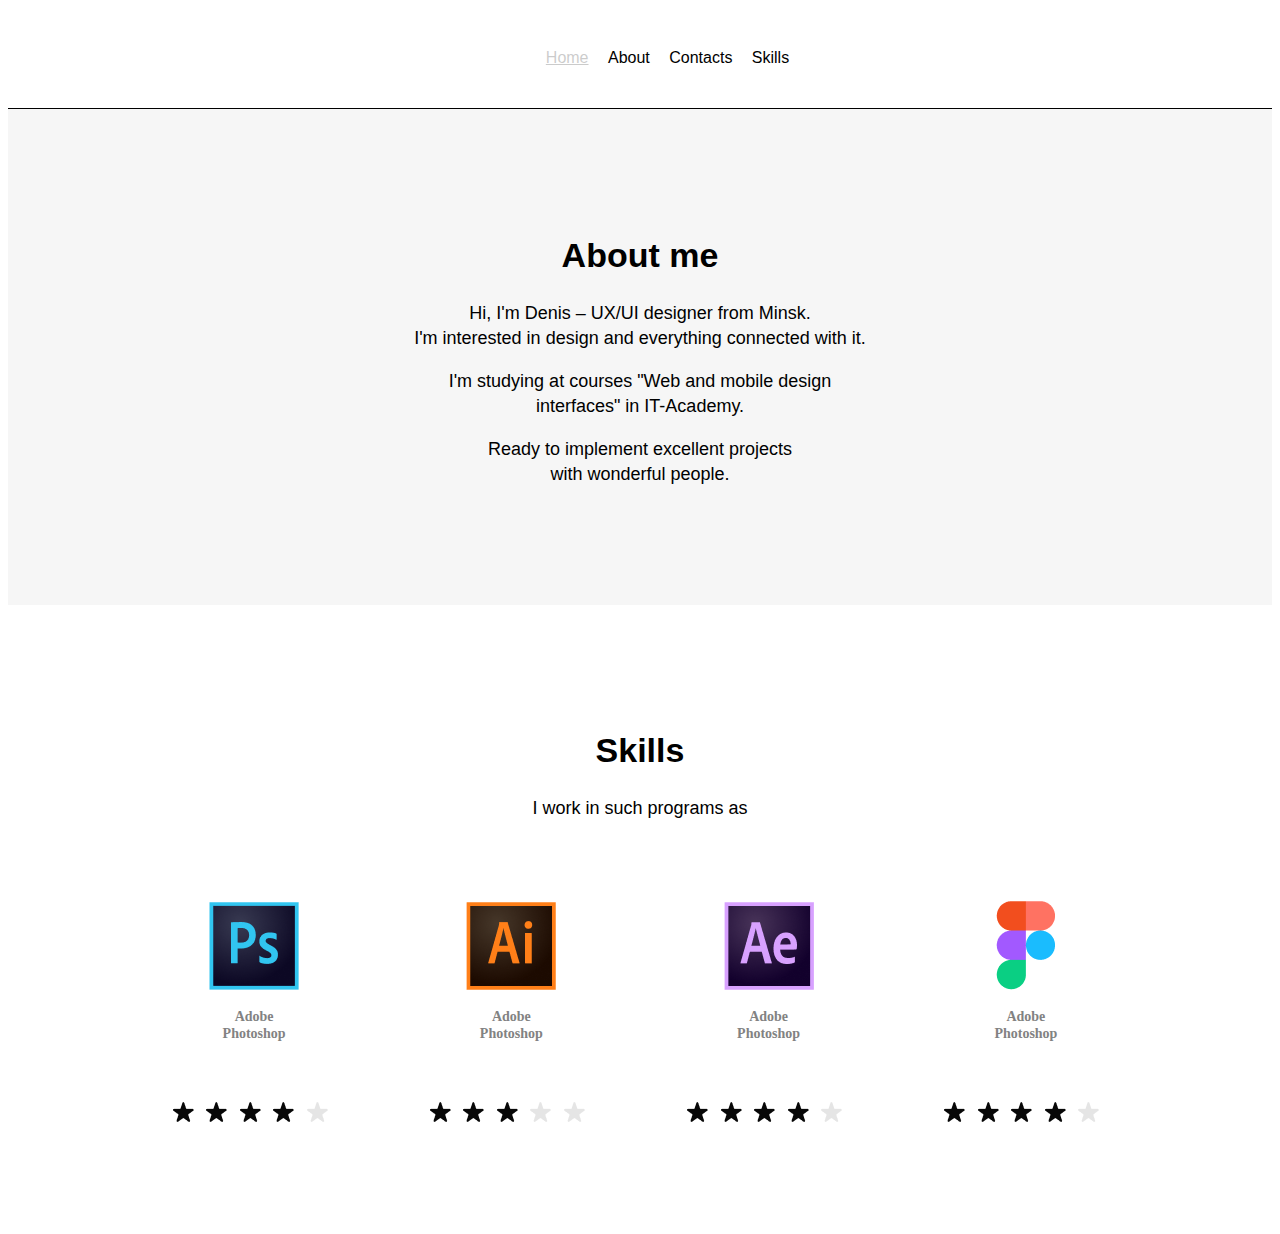
<file: index.html>
<!DOCTYPE html>
<html lang="en">
  <head>
    <meta charset="UTF-8" />
    <meta http-equiv="X-UA-Compatible" content="IE=edge" />
    <meta name="viewport" content="width=device-width, initial-scale=1.0" />
    <link rel="stylesheet" href="styles.css" />
    <title>Document</title>
  </head>
  <body>
    <header>
      <nav class="navigation">
        <ul class="list">
          <li class="list-item">
            <a href="" class="link link--active">Home</a>
          </li>
          <li class="list-item">
            <a href="" class="link">About</a>
          </li>
          <li class="list-item">
            <a href="" class="link">Contacts</a>
          </li>
          <li class="list-item">
            <a href="" class="link">Skills</a>
          </li>
        </ul>
      </nav>
    </header>
    <main>
      <section class="section about-me">
        <h1 class="subtitle">About me</h1>
        <p class="about-me__description">
          Hi, I'm Denis – UX/UI designer from Minsk.<br>
          I'm interested in design and everything connected with it.
        </p>
        <p class="about-me__description">
          I'm studying at courses "Web and mobile design<br>
          interfaces" in IT-Academy. 
        </p>
        <p class="about-me__description">
          Ready to implement excellent projects<br>
          with wonderful people.
        </p>
      </section>

      <section class="section skills">
        <h1 class="subtitle">Skills</h1>
        <p>I work in such programs as</p>

        <div class="skills__container">
          <div class="skill">
            <img src="./Photoshop.png" alt="Photoshop">
            <p class="skill__description">Adobe<br> Photoshop</p>

            <div class="stars-container">
              <img src="./Star.png" alt="" class="star">
              <img src="./Star.png" alt="" class="star">
              <img src="./Star.png" alt="" class="star">
              <img src="./Star.png" alt="" class="star">
              <img src="./EmptyStar.png" alt="" class="star">
            </div>
          </div>

          <div class="skill">
            <img src="./Ilustrator.png" alt="Photoshop">
            <p class="skill__description">Adobe<br> Photoshop</p>

            <div class="stars-container">
              <img src="./Star.png" alt="" class="star">
              <img src="./Star.png" alt="" class="star">
              <img src="./Star.png" alt="" class="star">
              <img src="./EmptyStar.png" alt="" class="star">
              <img src="./EmptyStar.png" alt="" class="star">
            </div>
          </div>

          <div class="skill">
            <img src="./AfterEffect.png" alt="Photoshop">
            <p class="skill__description">Adobe<br> Photoshop</p>

            <div class="stars-container">
              <img src="./Star.png" alt="" class="star">
              <img src="./Star.png" alt="" class="star">
              <img src="./Star.png" alt="" class="star">
              <img src="./Star.png" alt="" class="star">
              <img src="./EmptyStar.png" alt="" class="star">
            </div>
          </div>

          <div class="skill">
            <img src="./figma.png" alt="Photoshop">
            <p class="skill__description">Adobe<br> Photoshop</p>

            <div class="stars-container">
              <img src="./Star.png" alt="" class="star">
              <img src="./Star.png" alt="" class="star">
              <img src="./Star.png" alt="" class="star">
              <img src="./Star.png" alt="" class="star">
              <img src="./EmptyStar.png" alt="" class="star">
            </div>
          </div>
        </div>
      </section>
    </main>
    <footer></footer>
  </body>
</html>
</file>
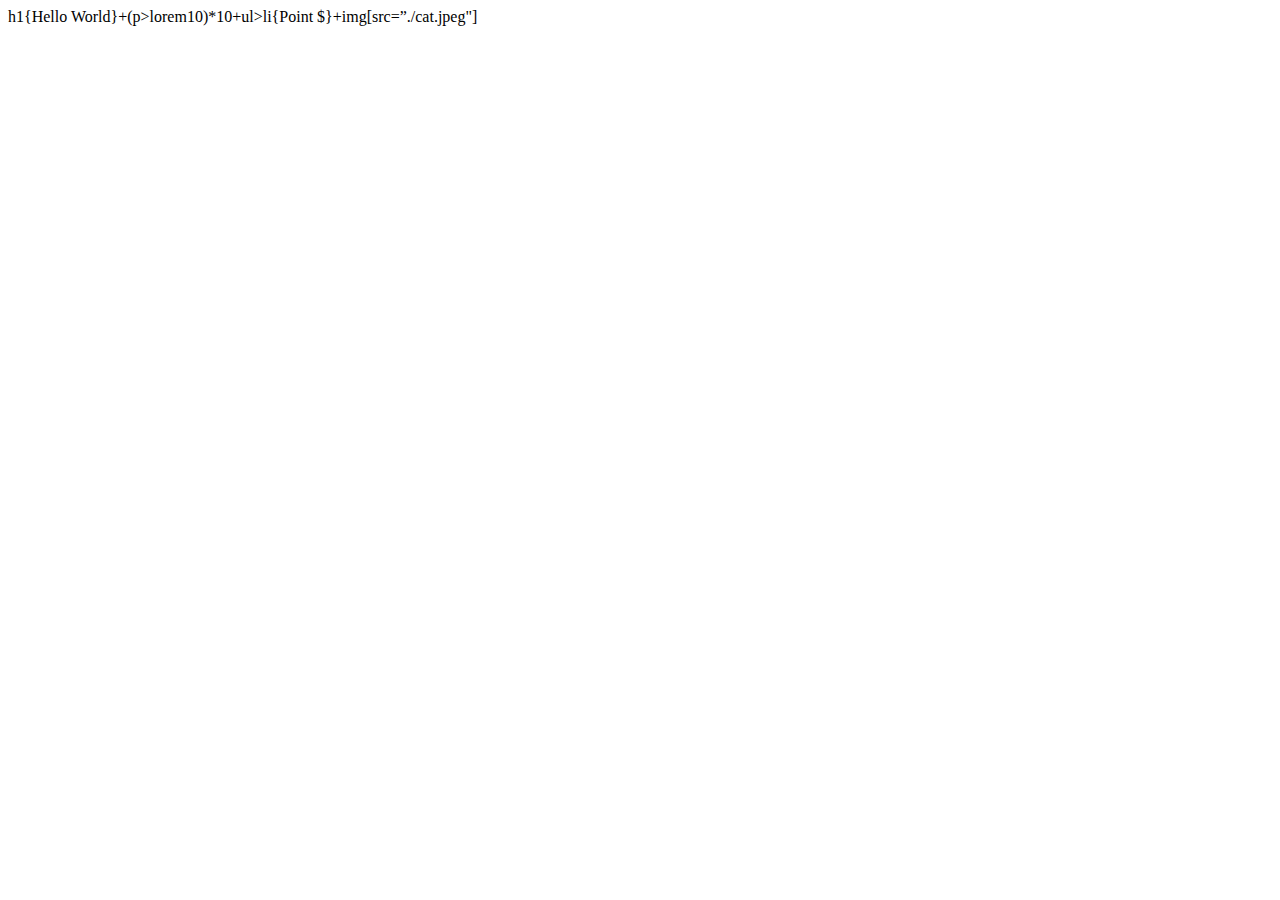
<file: lesson01/index.html>
<!DOCTYPE html>
<html lang="uk">
<head>
  <meta charset="UTF-8">
  <meta http-equiv="X-UA-Compatible" content="IE=edge">
  <meta name="viewport" content="width=device-width, initial-scale=1.0">
  <title>Document</title>
</head>
<body>
  h1{Hello World}+(p>lorem10)*10+ul>li{Point $}+img[src=”./cat.jpeg"]
</body>
</html>
</file>
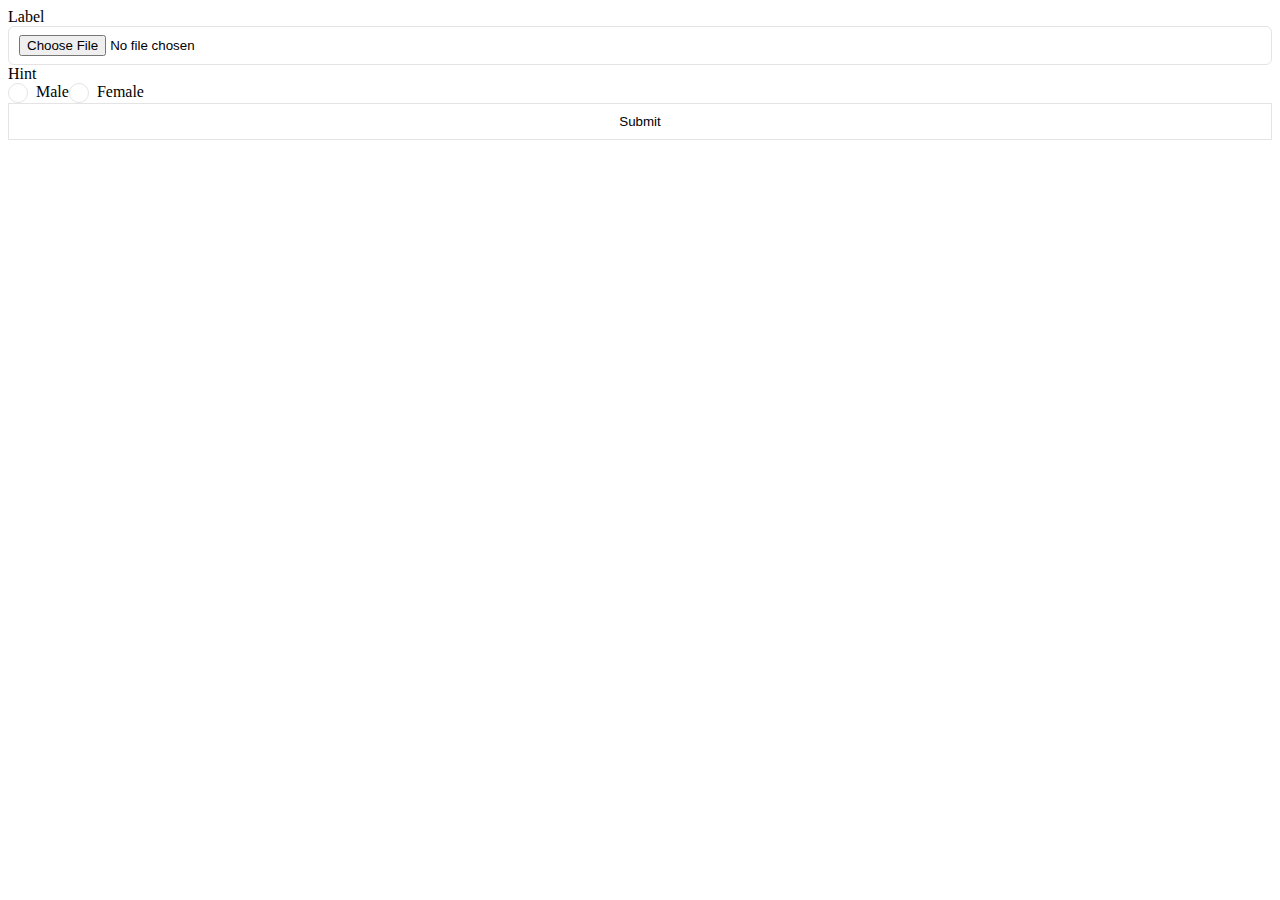
<file: test/index.html>
<!DOCTYPE html>
<html lang="en">
<head>
  <meta charset="UTF-8">
  <meta http-equiv="X-UA-Compatible" content="IE=edge">
  <meta name="viewport" content="width=device-width, initial-scale=1.0">
  <link rel="stylesheet" href="styles.css">
  <title>Document</title>
</head>
<body>
  <main>
    <form action="https://google.com" method="post">
      <div class="input-wrapper">
        <span>Label</span>
        <div class="input-container">
          <input type="file" class="input" required>
          <img class="icon" src="../Check.png" alt="">
        </div>
        <span>Hint</span>
      </div>
  
      <div class="flex">
        <label class="radio-btn-label">
          <input
            required
            class="radio-btn"
            name="radio"
            type="radio"
            value="Male"
          >
          <div class="custom-radio"></div>
          Male
        </label>
  
        <label class="radio-btn-label">
          <input
            class="radio-btn"
            name="radio"
            type="radio"
            value="Female"
          >
          <div class="custom-radio"></div>
          Female
        </label>
      </div>
  
  
      <button class="btn" type="submit"> Submit</button>
    </form>
    
    <div>
    </div>
  </main>
</body>
</html>
</file>
<file: styles.css>
* {
  font-family: 'Open Sans', 'Helvetica Neue', sans-serif;
}

p {
  font-size: 18px;
  line-height: 25px;
}

.list {
  list-style: none;
}

.list-item {
  display: inline;
  margin-left: 15px;
}

.link {
  text-decoration: none;
  color: black;
}

.link--active {
  text-decoration: underline;
  color: black;
  opacity: 0.2;
}

.link:hover {
  font-style: normal;
  font-weight: normal;
  font-size: 18px;
  line-height: 25px;
  color: #828282;
}

.navigation {
  text-align: center;
  border-bottom: 1px solid black;
  padding: 25px 230px;
}

.about-me {
  background-color: #F6F6F6;
}

.section {
  text-align: center;
  padding: 100px 0
}

.subtitle {
  font-style: normal;
  font-weight: bold;
  font-size: 34px;
  line-height: 46px;
}

.skill__description {
  font-family: Gilroy-Bold;
  font-size: 14px;
  line-height: 17px;
  font-weight: 600;
  color: #828282;
}

.stars-container {
  margin-top: 60px;
}

.star {
  margin-right: 8px;
}

.skill {
  display: inline-block;
  padding: 0 45px
}

.skills__container {
  margin-top: 80px
}
</file>
<file: test/styles.css>
* {
  box-sizing: border-box;
}

.input {
  box-sizing: border-box;
  border: 1px solid #E4E4E4;
  flex-grow: 1;
  border-radius: 6px;
  padding: 8px 30px 8px 10px;
}

.input:focus {
  outline: none;
}

.icon {
  position: absolute;
  right: 12px;
  width: 15px;
  height: 15px;
  display: none;
}

.input:focus  {
  border: 1px solid #007BFF;
}

.input-container {
  position: relative;
  display: flex;
  justify-content: space-between;
  align-items: center;
}

.input:valid ~ .icon {
  display: block;
}


.custom-radio {
  margin-right: 8px;
  width: 20px;
  height: 20px;
  border: 1px solid #E4E4E4;
  border-radius: 50%;
}

.radio-btn:checked ~ .custom-radio {
  border: 6px solid blue;
}

.radio-btn-label {
  display: flex;
  flex-direction: row;
}

.radio-btn {
  display: none;
}

.flex {
  display: flex;
  flex-direction: row;
}

.btn {
  width: 100%;
  padding: 10px 0;
  background-color: white;
  border: 1px solid #E4E4E4
}
</file>
